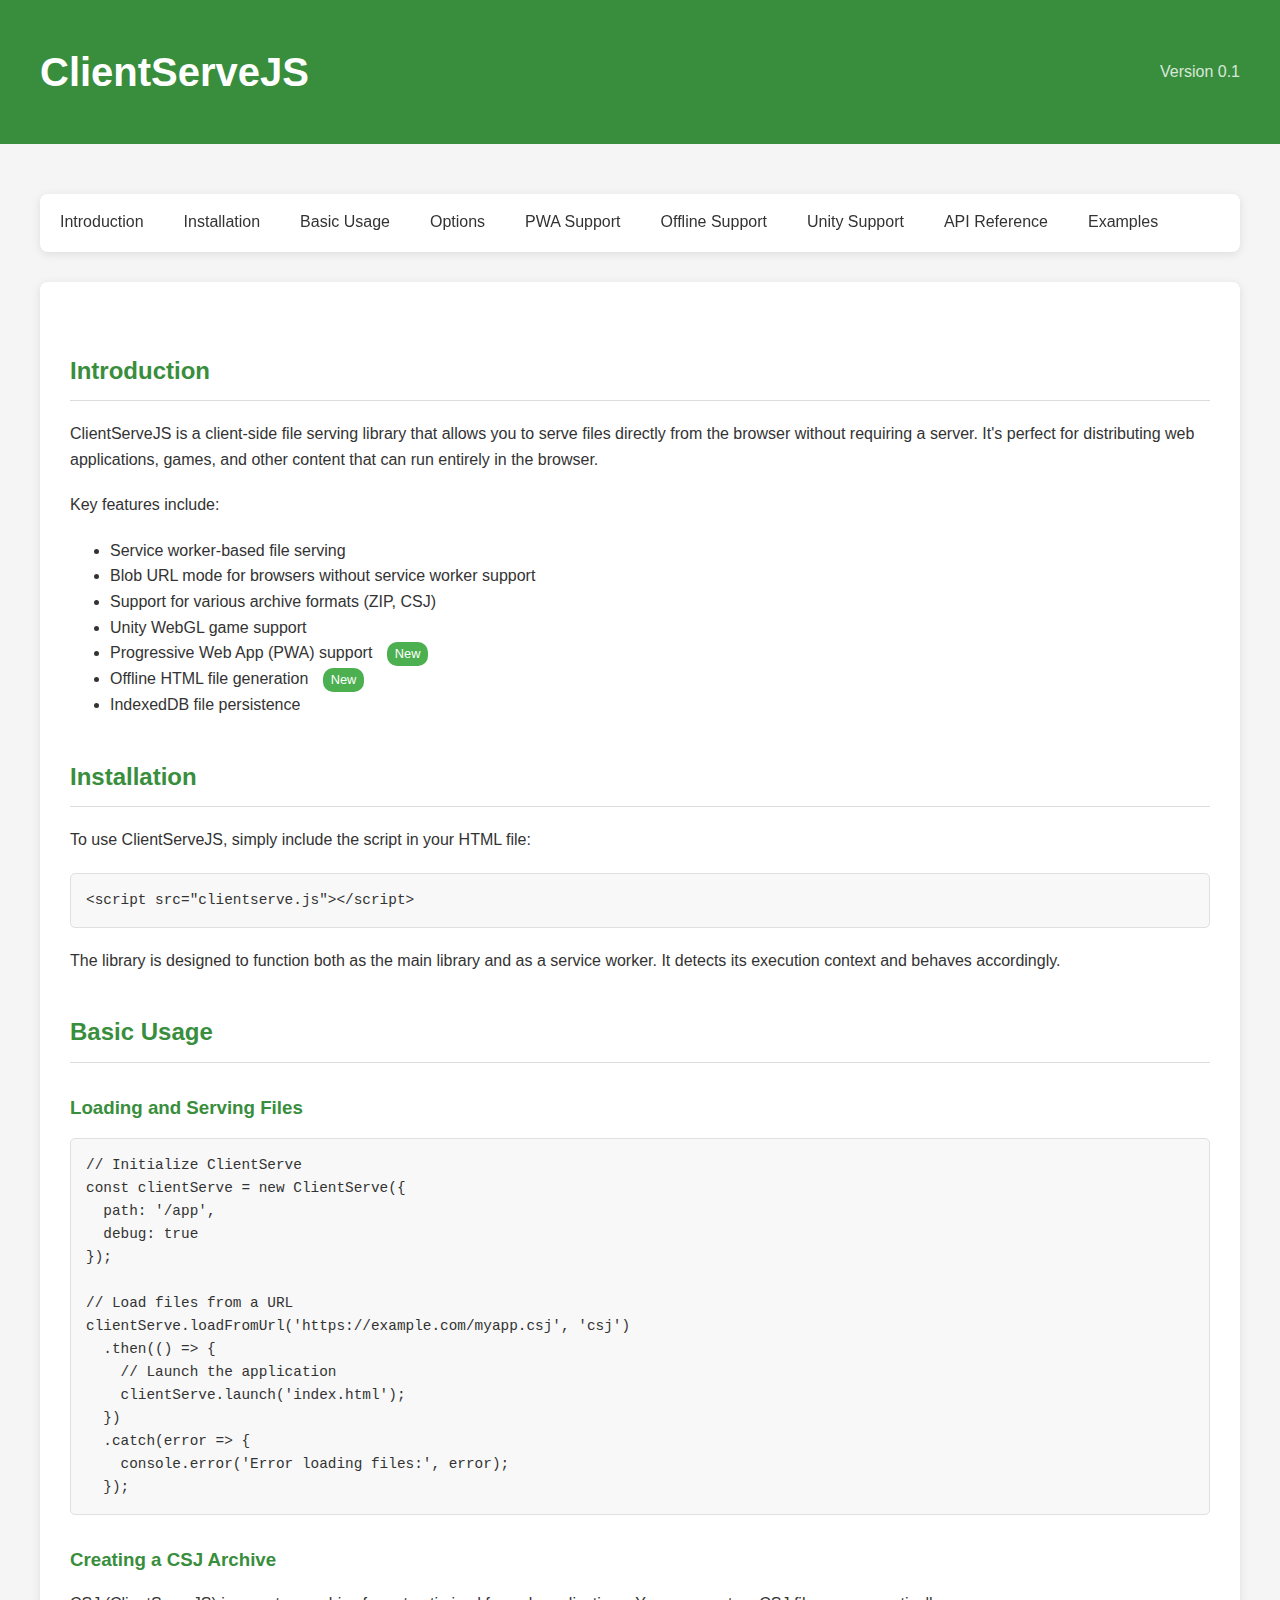
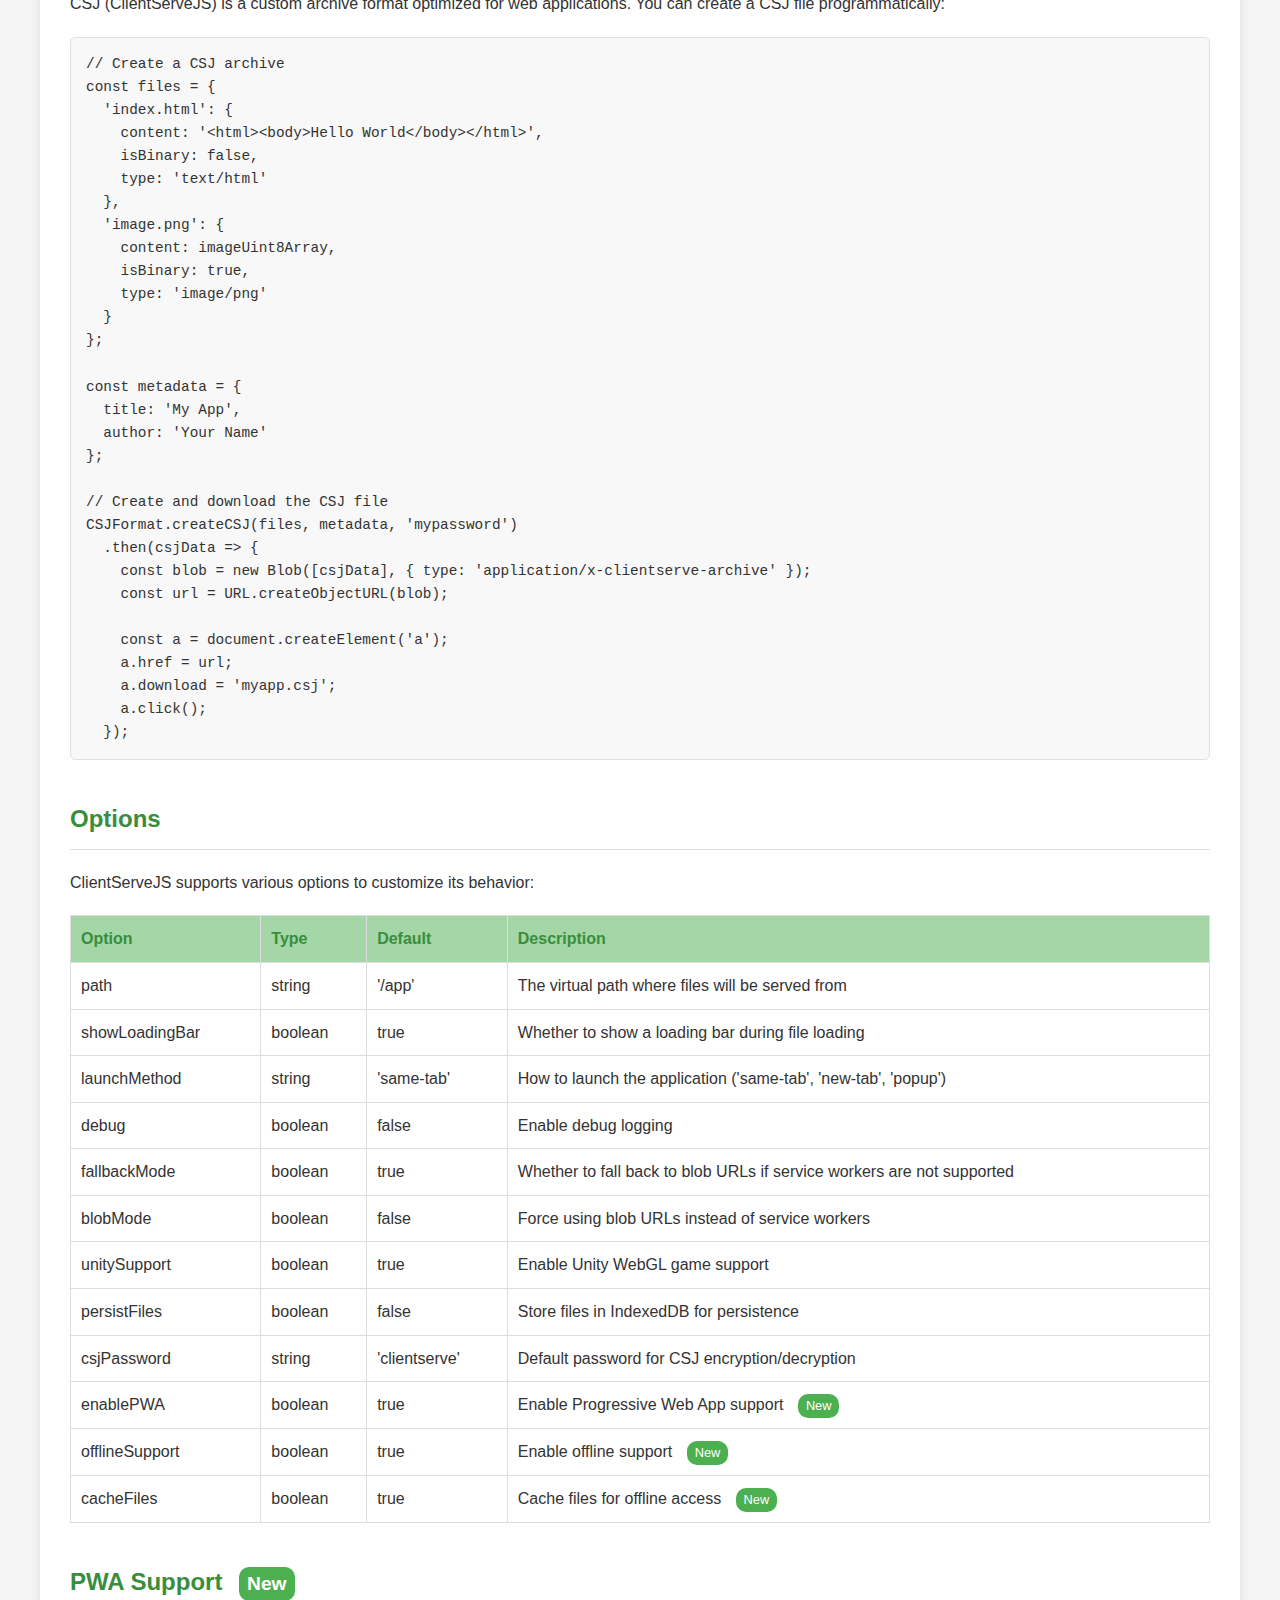
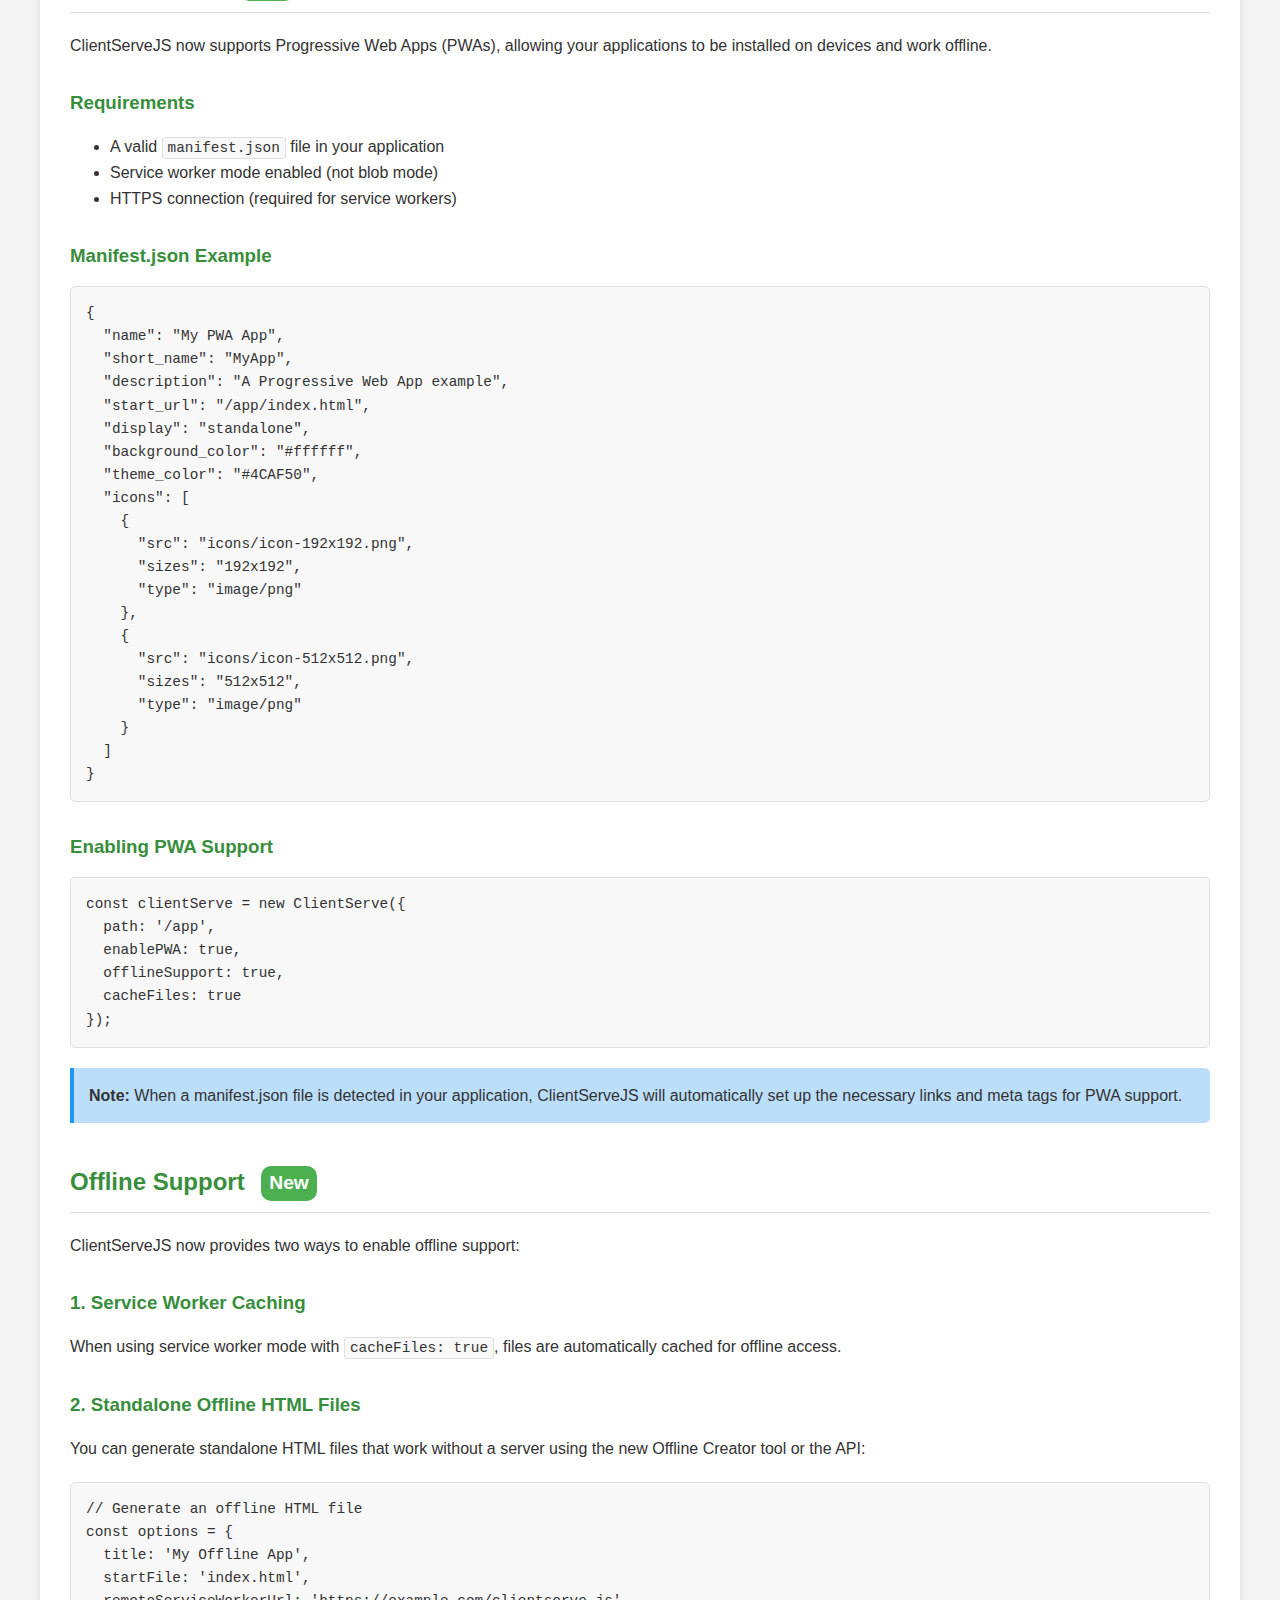
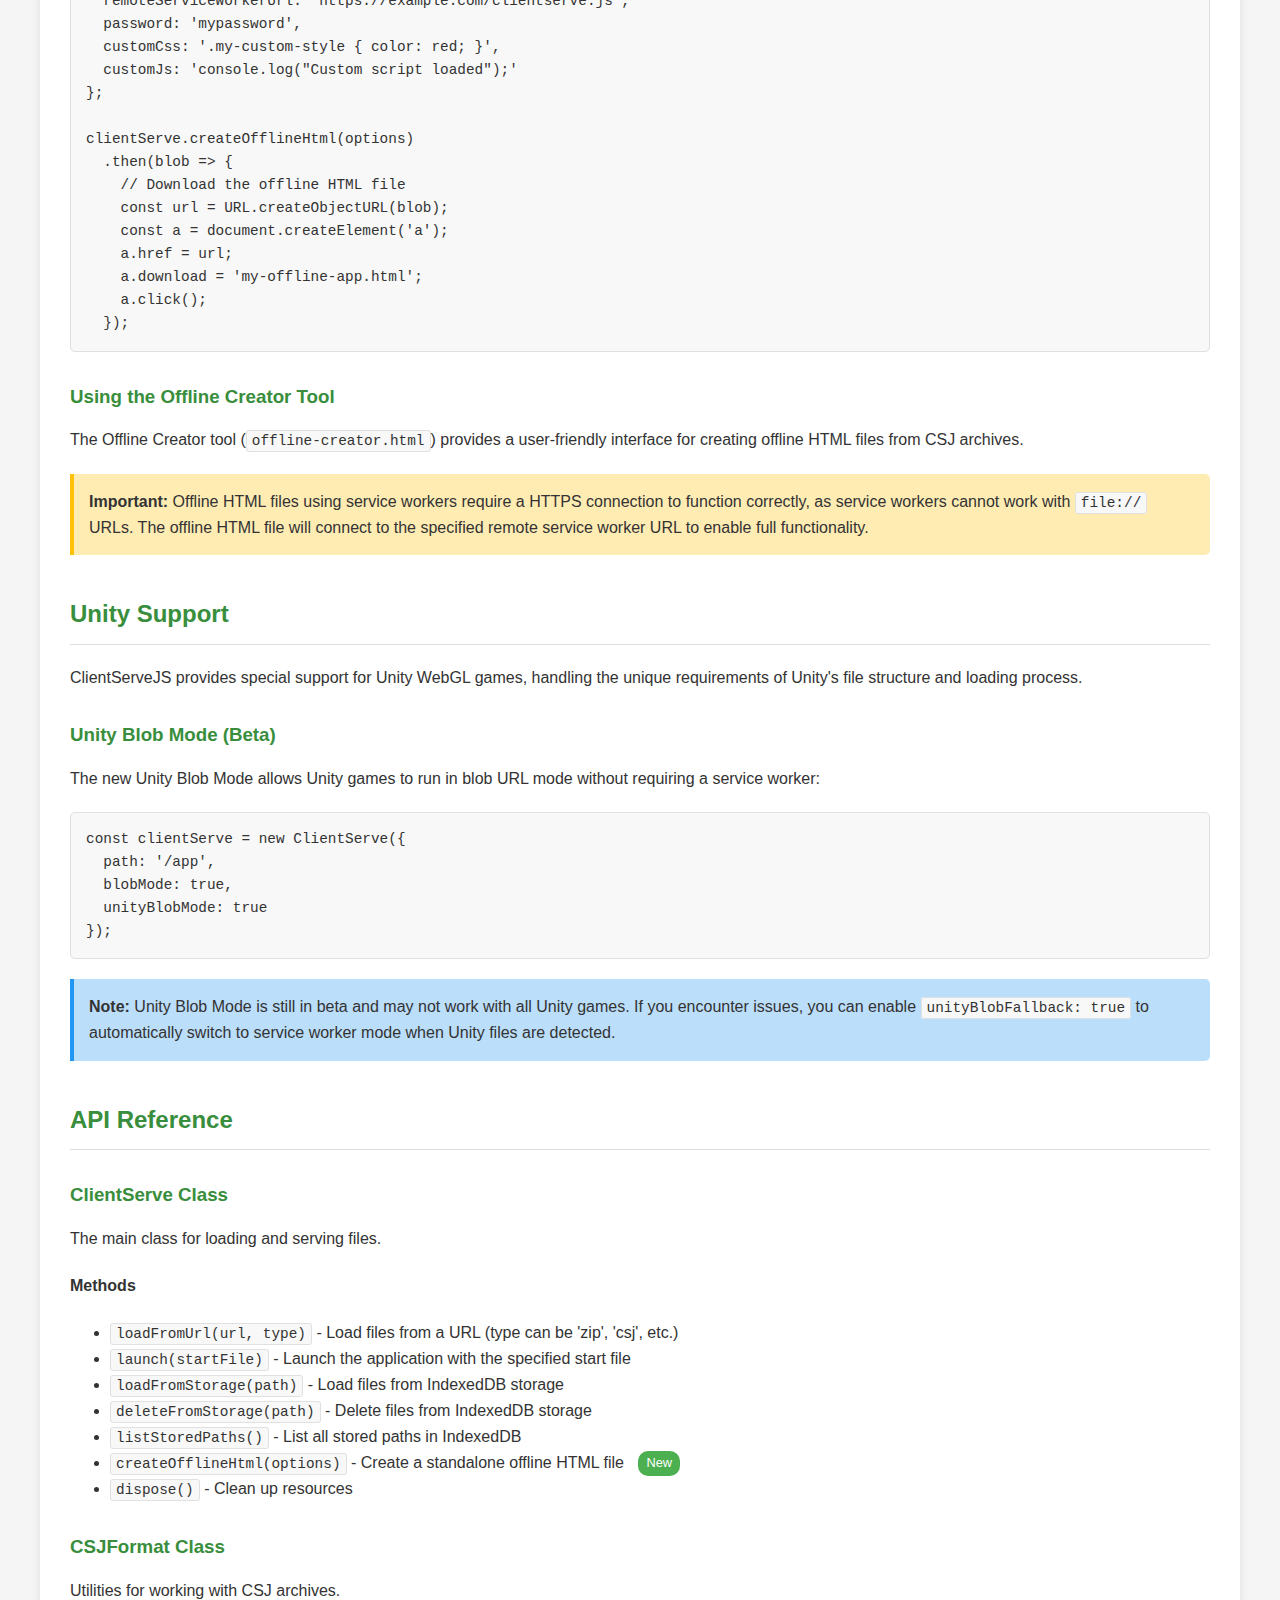
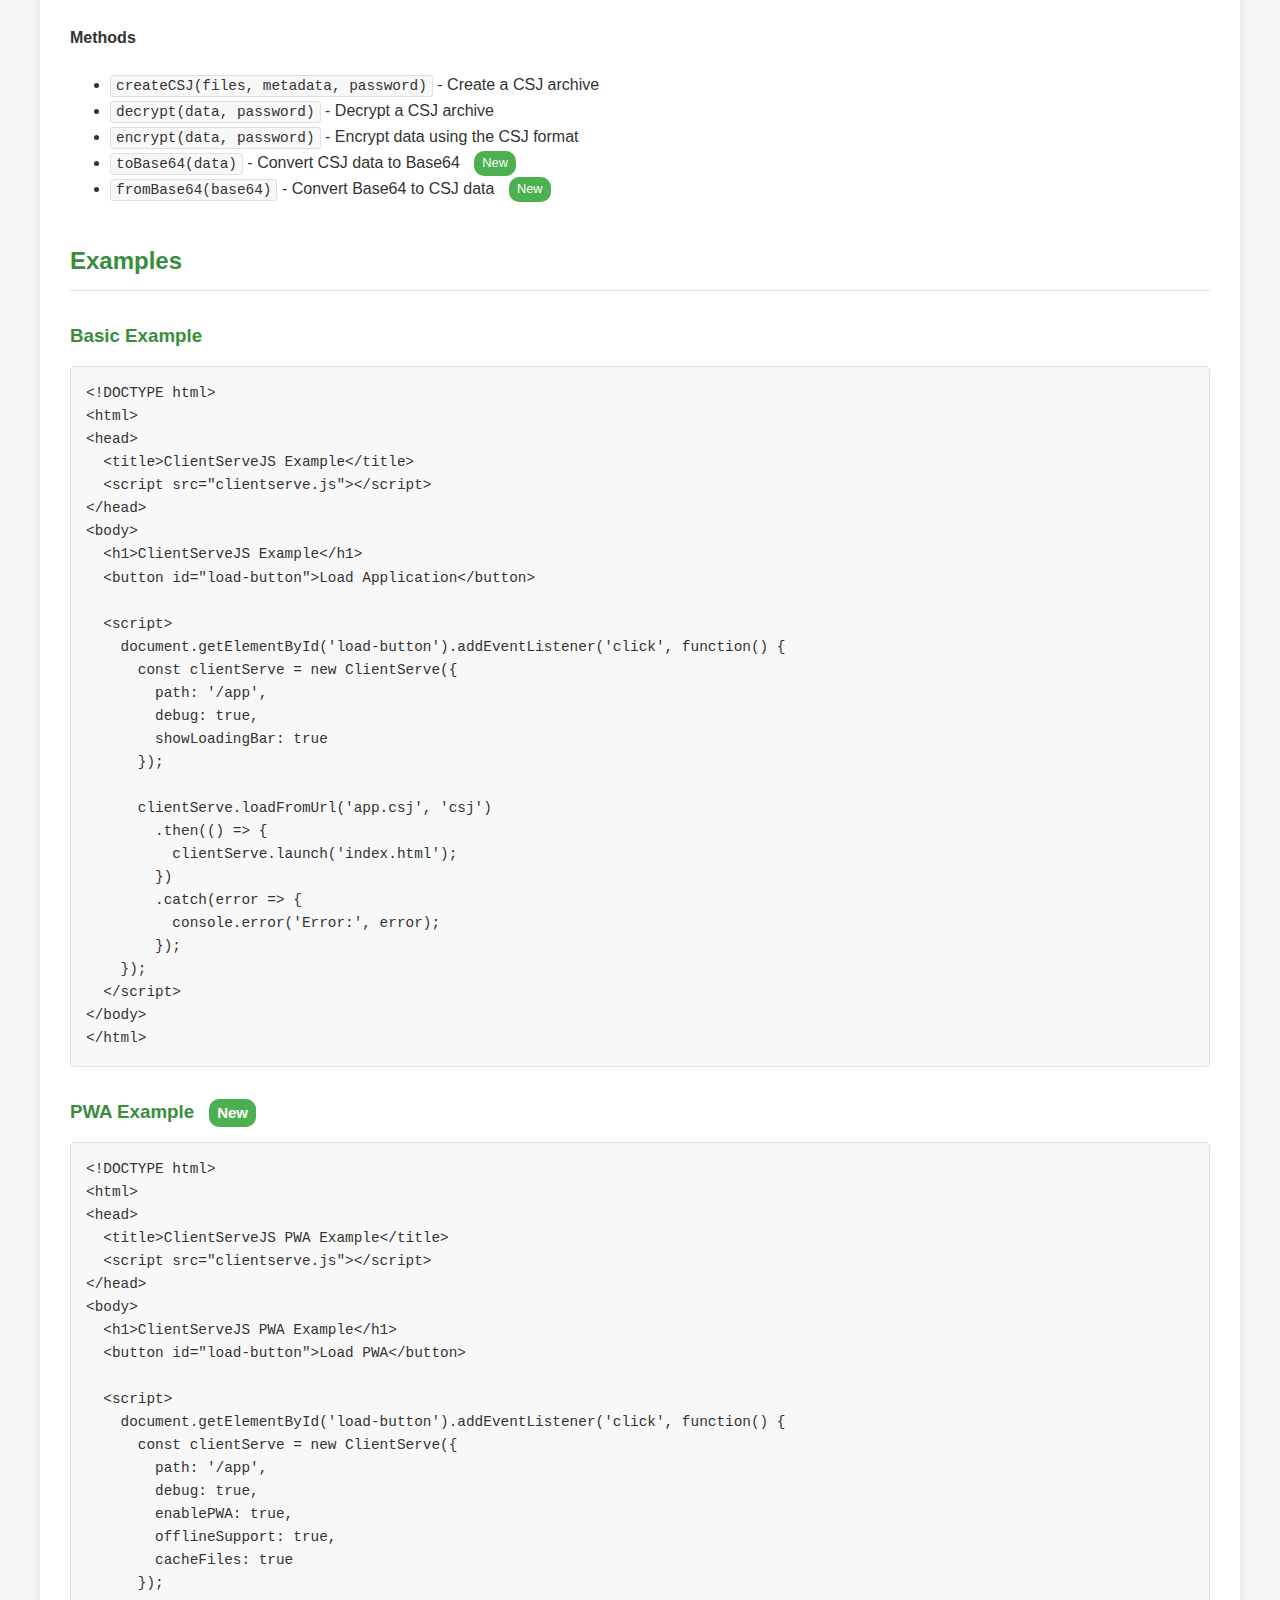
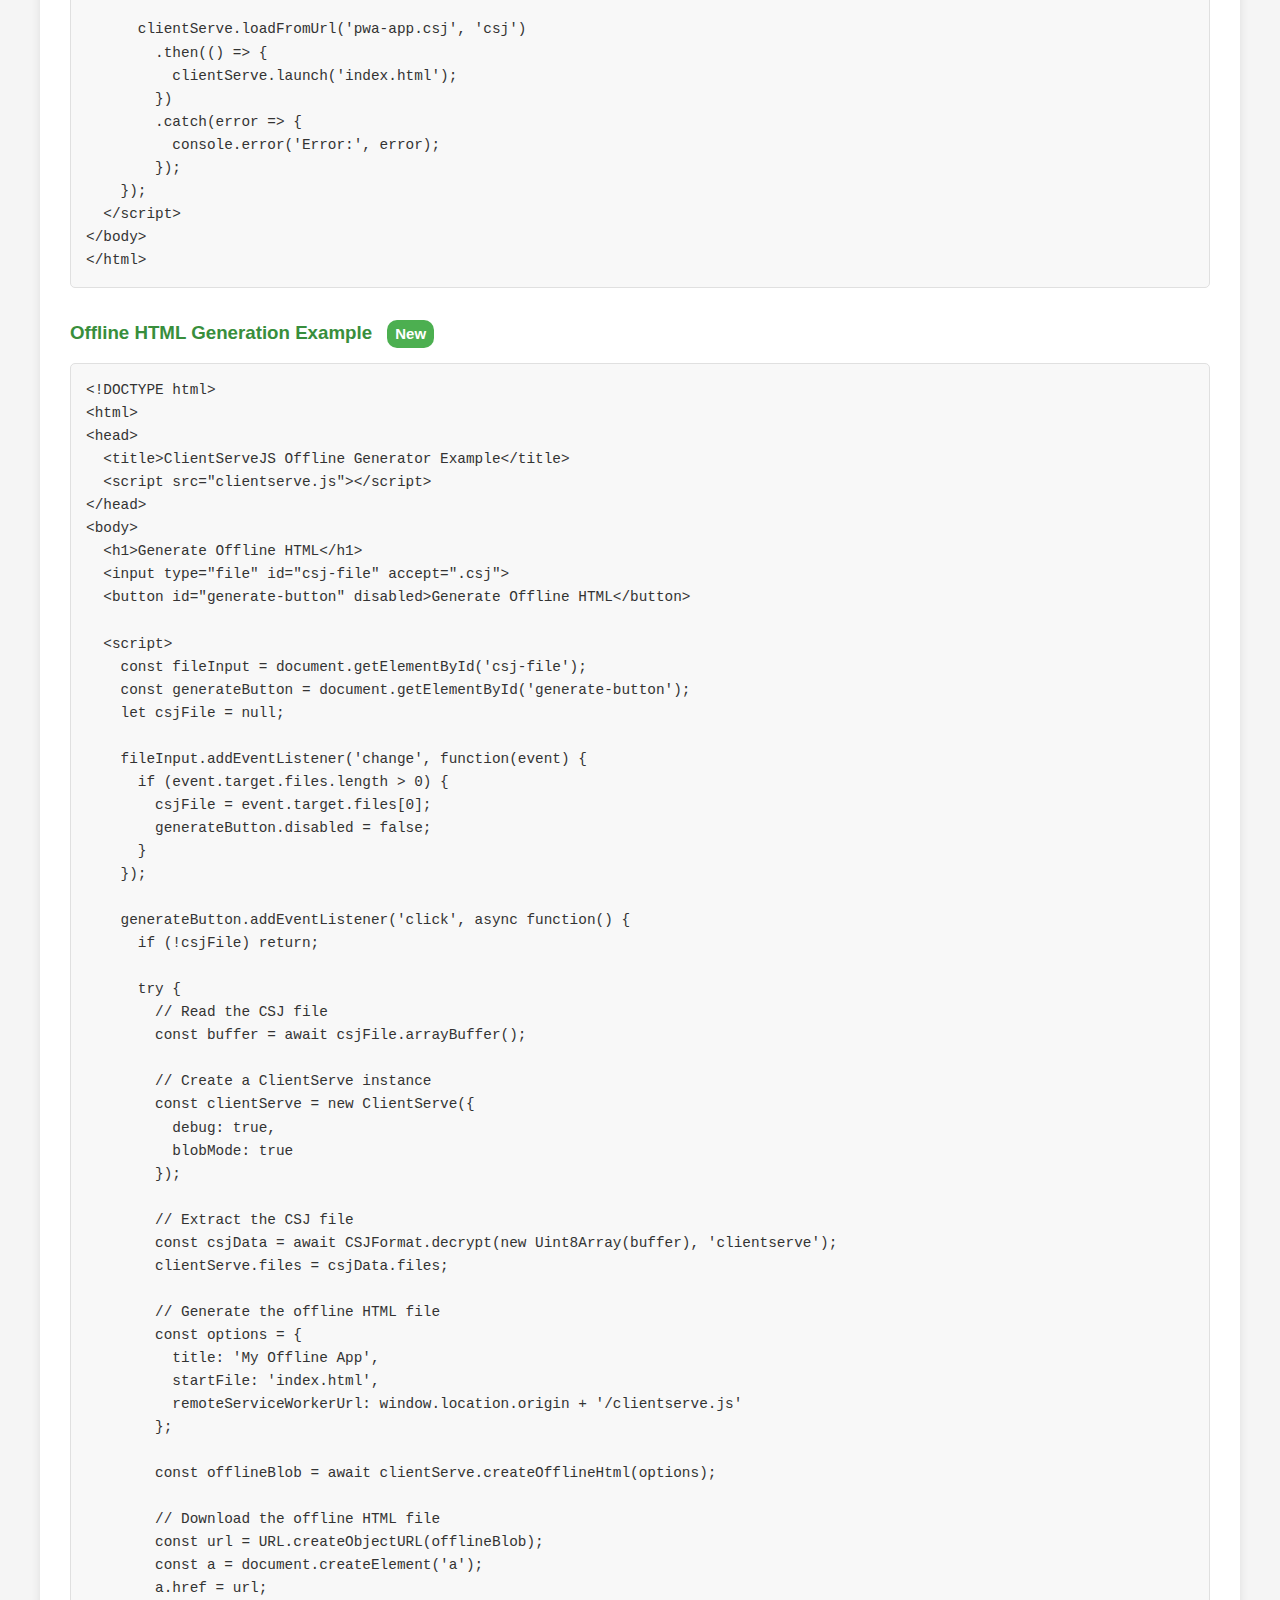
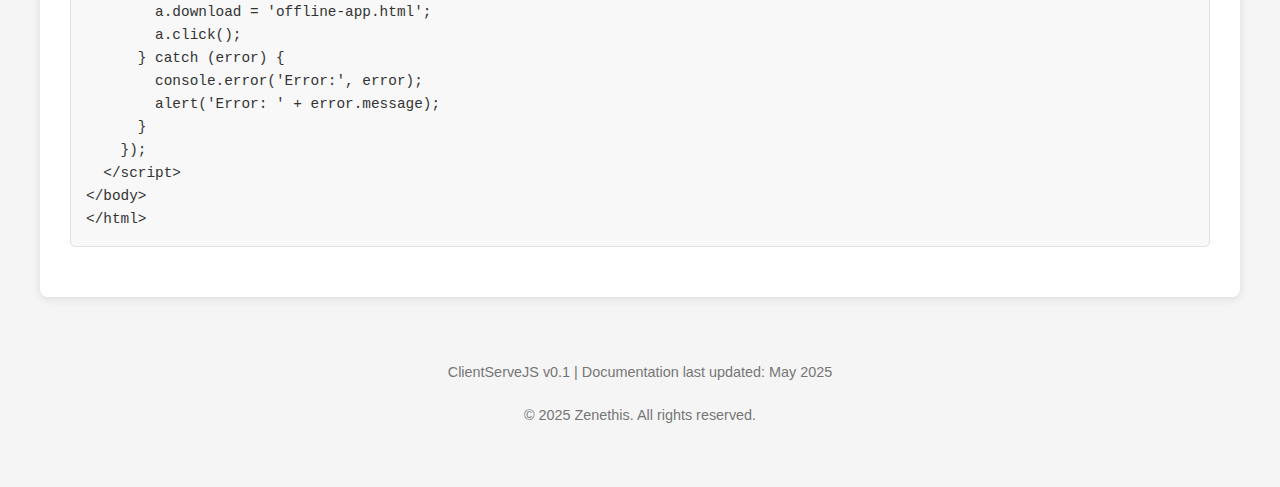
<file: documentation.html>
<!DOCTYPE html>
<html lang="en">
<head>
  <meta charset="UTF-8">
  <meta name="viewport" content="width=device-width, initial-scale=1.0">
  <title>ClientServeJS Documentation</title>
  <link rel="stylesheet" href="assets/styles/documentation.css">
</head>
<body>
  <header>
    <div class="container">
      <h1>ClientServeJS</h1>
      <div class="version">Version 0.1</div>
    </div>
  </header>

  <div class="container">
    <nav>
      <ul>
        <li><a href="#introduction">Introduction</a></li>
        <li><a href="#installation">Installation</a></li>
        <li><a href="#basic-usage">Basic Usage</a></li>
        <li><a href="#options">Options</a></li>
        <li><a href="#pwa-support">PWA Support</a></li>
        <li><a href="#offline-support">Offline Support</a></li>
        <li><a href="#unity-support">Unity Support</a></li>
        <li><a href="#api-reference">API Reference</a></li>
        <li><a href="#examples">Examples</a></li>
      </ul>
    </nav>

    <main>
      <section id="introduction">
        <h2>Introduction</h2>
        <p>ClientServeJS is a client-side file serving library that allows you to serve files directly from the browser without requiring a server. It's perfect for distributing web applications, games, and other content that can run entirely in the browser.</p>
        
        <p>Key features include:</p>
        <ul>
          <li>Service worker-based file serving</li>
          <li>Blob URL mode for browsers without service worker support</li>
          <li>Support for various archive formats (ZIP, CSJ)</li>
          <li>Unity WebGL game support</li>
          <li>Progressive Web App (PWA) support <span class="new-feature">New</span></li>
          <li>Offline HTML file generation <span class="new-feature">New</span></li>
          <li>IndexedDB file persistence</li>
        </ul>
      </section>

      <section id="installation">
        <h2>Installation</h2>
        <p>To use ClientServeJS, simply include the script in your HTML file:</p>
        
        <pre><code>&lt;script src="clientserve.js"&gt;&lt;/script&gt;</code></pre>
        
        <p>The library is designed to function both as the main library and as a service worker. It detects its execution context and behaves accordingly.</p>
      </section>

      <section id="basic-usage">
        <h2>Basic Usage</h2>
        
        <h3>Loading and Serving Files</h3>
        <pre><code>// Initialize ClientServe
const clientServe = new ClientServe({
  path: '/app',
  debug: true
});

// Load files from a URL
clientServe.loadFromUrl('https://example.com/myapp.csj', 'csj')
  .then(() => {
    // Launch the application
    clientServe.launch('index.html');
  })
  .catch(error => {
    console.error('Error loading files:', error);
  });</code></pre>
        
        <h3>Creating a CSJ Archive</h3>
        <p>CSJ (ClientServeJS) is a custom archive format optimized for web applications. You can create a CSJ file programmatically:</p>
        
        <pre><code>// Create a CSJ archive
const files = {
  'index.html': {
    content: '&lt;html&gt;&lt;body&gt;Hello World&lt;/body&gt;&lt;/html&gt;',
    isBinary: false,
    type: 'text/html'
  },
  'image.png': {
    content: imageUint8Array,
    isBinary: true,
    type: 'image/png'
  }
};

const metadata = {
  title: 'My App',
  author: 'Your Name'
};

// Create and download the CSJ file
CSJFormat.createCSJ(files, metadata, 'mypassword')
  .then(csjData => {
    const blob = new Blob([csjData], { type: 'application/x-clientserve-archive' });
    const url = URL.createObjectURL(blob);
    
    const a = document.createElement('a');
    a.href = url;
    a.download = 'myapp.csj';
    a.click();
  });</code></pre>
      </section>

      <section id="options">
        <h2>Options</h2>
        <p>ClientServeJS supports various options to customize its behavior:</p>
        
        <table>
          <thead>
            <tr>
              <th>Option</th>
              <th>Type</th>
              <th>Default</th>
              <th>Description</th>
            </tr>
          </thead>
          <tbody>
            <tr>
              <td>path</td>
              <td>string</td>
              <td>'/app'</td>
              <td>The virtual path where files will be served from</td>
            </tr>
            <tr>
              <td>showLoadingBar</td>
              <td>boolean</td>
              <td>true</td>
              <td>Whether to show a loading bar during file loading</td>
            </tr>
            <tr>
              <td>launchMethod</td>
              <td>string</td>
              <td>'same-tab'</td>
              <td>How to launch the application ('same-tab', 'new-tab', 'popup')</td>
            </tr>
            <tr>
              <td>debug</td>
              <td>boolean</td>
              <td>false</td>
              <td>Enable debug logging</td>
            </tr>
            <tr>
              <td>fallbackMode</td>
              <td>boolean</td>
              <td>true</td>
              <td>Whether to fall back to blob URLs if service workers are not supported</td>
            </tr>
            <tr>
              <td>blobMode</td>
              <td>boolean</td>
              <td>false</td>
              <td>Force using blob URLs instead of service workers</td>
            </tr>
            <tr>
              <td>unitySupport</td>
              <td>boolean</td>
              <td>true</td>
              <td>Enable Unity WebGL game support</td>
            </tr>
            <tr>
              <td>persistFiles</td>
              <td>boolean</td>
              <td>false</td>
              <td>Store files in IndexedDB for persistence</td>
            </tr>
            <tr>
              <td>csjPassword</td>
              <td>string</td>
              <td>'clientserve'</td>
              <td>Default password for CSJ encryption/decryption</td>
            </tr>
            <tr>
              <td>enablePWA</td>
              <td>boolean</td>
              <td>true</td>
              <td>Enable Progressive Web App support <span class="new-feature">New</span></td>
            </tr>
            <tr>
              <td>offlineSupport</td>
              <td>boolean</td>
              <td>true</td>
              <td>Enable offline support <span class="new-feature">New</span></td>
            </tr>
            <tr>
              <td>cacheFiles</td>
              <td>boolean</td>
              <td>true</td>
              <td>Cache files for offline access <span class="new-feature">New</span></td>
            </tr>
          </tbody>
        </table>
      </section>

      <section id="pwa-support">
        <h2>PWA Support <span class="new-feature">New</span></h2>
        <p>ClientServeJS now supports Progressive Web Apps (PWAs), allowing your applications to be installed on devices and work offline.</p>
        
        <h3>Requirements</h3>
        <ul>
          <li>A valid <code>manifest.json</code> file in your application</li>
          <li>Service worker mode enabled (not blob mode)</li>
          <li>HTTPS connection (required for service workers)</li>
        </ul>
        
        <h3>Manifest.json Example</h3>
        <pre><code>{
  "name": "My PWA App",
  "short_name": "MyApp",
  "description": "A Progressive Web App example",
  "start_url": "/app/index.html",
  "display": "standalone",
  "background_color": "#ffffff",
  "theme_color": "#4CAF50",
  "icons": [
    {
      "src": "icons/icon-192x192.png",
      "sizes": "192x192",
      "type": "image/png"
    },
    {
      "src": "icons/icon-512x512.png",
      "sizes": "512x512",
      "type": "image/png"
    }
  ]
}</code></pre>
        
        <h3>Enabling PWA Support</h3>
        <pre><code>const clientServe = new ClientServe({
  path: '/app',
  enablePWA: true,
  offlineSupport: true,
  cacheFiles: true
});</code></pre>
        
        <div class="note">
          <strong>Note:</strong> When a manifest.json file is detected in your application, ClientServeJS will automatically set up the necessary links and meta tags for PWA support.
        </div>
      </section>

      <section id="offline-support">
        <h2>Offline Support <span class="new-feature">New</span></h2>
        <p>ClientServeJS now provides two ways to enable offline support:</p>
        
        <h3>1. Service Worker Caching</h3>
        <p>When using service worker mode with <code>cacheFiles: true</code>, files are automatically cached for offline access.</p>
        
        <h3>2. Standalone Offline HTML Files</h3>
        <p>You can generate standalone HTML files that work without a server using the new Offline Creator tool or the API:</p>
        
        <pre><code>// Generate an offline HTML file
const options = {
  title: 'My Offline App',
  startFile: 'index.html',
  remoteServiceWorkerUrl: 'https://example.com/clientserve.js',
  password: 'mypassword',
  customCss: '.my-custom-style { color: red; }',
  customJs: 'console.log("Custom script loaded");'
};

clientServe.createOfflineHtml(options)
  .then(blob => {
    // Download the offline HTML file
    const url = URL.createObjectURL(blob);
    const a = document.createElement('a');
    a.href = url;
    a.download = 'my-offline-app.html';
    a.click();
  });</code></pre>
        
        <h3>Using the Offline Creator Tool</h3>
        <p>The Offline Creator tool (<code>offline-creator.html</code>) provides a user-friendly interface for creating offline HTML files from CSJ archives.</p>
        
        <div class="warning">
          <strong>Important:</strong> Offline HTML files using service workers require a HTTPS connection to function correctly, as service workers cannot work with <code>file://</code> URLs. The offline HTML file will connect to the specified remote service worker URL to enable full functionality.
        </div>
      </section>

      <section id="unity-support">
        <h2>Unity Support</h2>
        <p>ClientServeJS provides special support for Unity WebGL games, handling the unique requirements of Unity's file structure and loading process.</p>
        
        <h3>Unity Blob Mode (Beta)</h3>
        <p>The new Unity Blob Mode allows Unity games to run in blob URL mode without requiring a service worker:</p>
        
        <pre><code>const clientServe = new ClientServe({
  path: '/app',
  blobMode: true,
  unityBlobMode: true
});</code></pre>
        
        <div class="note">
          <strong>Note:</strong> Unity Blob Mode is still in beta and may not work with all Unity games. If you encounter issues, you can enable <code>unityBlobFallback: true</code> to automatically switch to service worker mode when Unity files are detected.
        </div>
      </section>

      <section id="api-reference">
        <h2>API Reference</h2>
        
        <h3>ClientServe Class</h3>
        <p>The main class for loading and serving files.</p>
        
        <h4>Methods</h4>
        <ul>
          <li><code>loadFromUrl(url, type)</code> - Load files from a URL (type can be 'zip', 'csj', etc.)</li>
          <li><code>launch(startFile)</code> - Launch the application with the specified start file</li>
          <li><code>loadFromStorage(path)</code> - Load files from IndexedDB storage</li>
          <li><code>deleteFromStorage(path)</code> - Delete files from IndexedDB storage</li>
          <li><code>listStoredPaths()</code> - List all stored paths in IndexedDB</li>
          <li><code>createOfflineHtml(options)</code> - Create a standalone offline HTML file <span class="new-feature">New</span></li>
          <li><code>dispose()</code> - Clean up resources</li>
        </ul>
        
        <h3>CSJFormat Class</h3>
        <p>Utilities for working with CSJ archives.</p>
        
        <h4>Methods</h4>
        <ul>
          <li><code>createCSJ(files, metadata, password)</code> - Create a CSJ archive</li>
          <li><code>decrypt(data, password)</code> - Decrypt a CSJ archive</li>
          <li><code>encrypt(data, password)</code> - Encrypt data using the CSJ format</li>
          <li><code>toBase64(data)</code> - Convert CSJ data to Base64 <span class="new-feature">New</span></li>
          <li><code>fromBase64(base64)</code> - Convert Base64 to CSJ data <span class="new-feature">New</span></li>
        </ul>
      </section>

      <section id="examples">
        <h2>Examples</h2>
        
        <h3>Basic Example</h3>
        <pre><code>&lt;!DOCTYPE html&gt;
&lt;html&gt;
&lt;head&gt;
  &lt;title&gt;ClientServeJS Example&lt;/title&gt;
  &lt;script src="clientserve.js"&gt;&lt;/script&gt;
&lt;/head&gt;
&lt;body&gt;
  &lt;h1&gt;ClientServeJS Example&lt;/h1&gt;
  &lt;button id="load-button"&gt;Load Application&lt;/button&gt;

  &lt;script&gt;
    document.getElementById('load-button').addEventListener('click', function() {
      const clientServe = new ClientServe({
        path: '/app',
        debug: true,
        showLoadingBar: true
      });

      clientServe.loadFromUrl('app.csj', 'csj')
        .then(() => {
          clientServe.launch('index.html');
        })
        .catch(error => {
          console.error('Error:', error);
        });
    });
  &lt;/script&gt;
&lt;/body&gt;
&lt;/html&gt;</code></pre>
        
        <h3>PWA Example <span class="new-feature">New</span></h3>
        <pre><code>&lt;!DOCTYPE html&gt;
&lt;html&gt;
&lt;head&gt;
  &lt;title&gt;ClientServeJS PWA Example&lt;/title&gt;
  &lt;script src="clientserve.js"&gt;&lt;/script&gt;
&lt;/head&gt;
&lt;body&gt;
  &lt;h1&gt;ClientServeJS PWA Example&lt;/h1&gt;
  &lt;button id="load-button"&gt;Load PWA&lt;/button&gt;

  &lt;script&gt;
    document.getElementById('load-button').addEventListener('click', function() {
      const clientServe = new ClientServe({
        path: '/app',
        debug: true,
        enablePWA: true,
        offlineSupport: true,
        cacheFiles: true
      });

      clientServe.loadFromUrl('pwa-app.csj', 'csj')
        .then(() => {
          clientServe.launch('index.html');
        })
        .catch(error => {
          console.error('Error:', error);
        });
    });
  &lt;/script&gt;
&lt;/body&gt;
&lt;/html&gt;</code></pre>
        
        <h3>Offline HTML Generation Example <span class="new-feature">New</span></h3>
        <pre><code>&lt;!DOCTYPE html&gt;
&lt;html&gt;
&lt;head&gt;
  &lt;title&gt;ClientServeJS Offline Generator Example&lt;/title&gt;
  &lt;script src="clientserve.js"&gt;&lt;/script&gt;
&lt;/head&gt;
&lt;body&gt;
  &lt;h1&gt;Generate Offline HTML&lt;/h1&gt;
  &lt;input type="file" id="csj-file" accept=".csj"&gt;
  &lt;button id="generate-button" disabled&gt;Generate Offline HTML&lt;/button&gt;

  &lt;script&gt;
    const fileInput = document.getElementById('csj-file');
    const generateButton = document.getElementById('generate-button');
    let csjFile = null;

    fileInput.addEventListener('change', function(event) {
      if (event.target.files.length > 0) {
        csjFile = event.target.files[0];
        generateButton.disabled = false;
      }
    });

    generateButton.addEventListener('click', async function() {
      if (!csjFile) return;

      try {
        // Read the CSJ file
        const buffer = await csjFile.arrayBuffer();
        
        // Create a ClientServe instance
        const clientServe = new ClientServe({
          debug: true,
          blobMode: true
        });
        
        // Extract the CSJ file
        const csjData = await CSJFormat.decrypt(new Uint8Array(buffer), 'clientserve');
        clientServe.files = csjData.files;
        
        // Generate the offline HTML file
        const options = {
          title: 'My Offline App',
          startFile: 'index.html',
          remoteServiceWorkerUrl: window.location.origin + '/clientserve.js'
        };
        
        const offlineBlob = await clientServe.createOfflineHtml(options);
        
        // Download the offline HTML file
        const url = URL.createObjectURL(offlineBlob);
        const a = document.createElement('a');
        a.href = url;
        a.download = 'offline-app.html';
        a.click();
      } catch (error) {
        console.error('Error:', error);
        alert('Error: ' + error.message);
      }
    });
  &lt;/script&gt;
&lt;/body&gt;
&lt;/html&gt;</code></pre>
      </section>
    </main>

    <footer>
      <p>ClientServeJS v0.1 | Documentation last updated: May 2025</p>
      <p>&copy; 2025 Zenethis. All rights reserved.</p>
    </footer>
  </div>
</body>
</html>
</file>
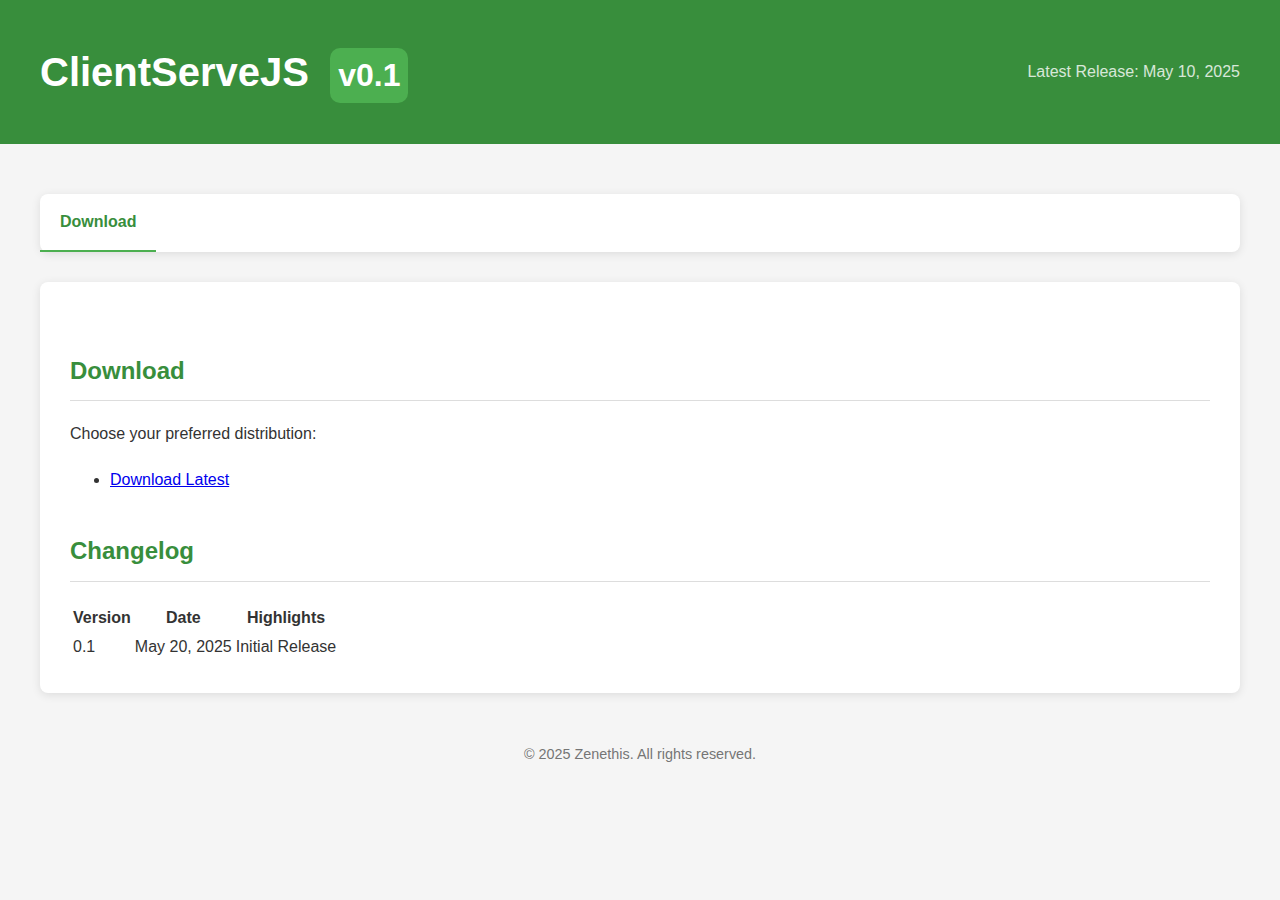
<file: download.html>
<!DOCTYPE html>
<html lang="en">
<head>
  <meta charset="UTF-8">
  <meta name="viewport" content="width=device-width, initial-scale=1.0">
  <title>ClientServeJS Download</title>
  <style>
    :root {
      --primary-color: #4CAF50;
      --primary-dark: #388E3C;
      --primary-light: #A5D6A7;
      --secondary-color: #2196F3;
      --secondary-dark: #1976D2;
      --secondary-light: #BBDEFB;
      --text-color: #333;
      --text-light: #757575;
      --background-color: #f5f5f5;
      --card-color: #fff;
      --border-color: #ddd;
      --code-background: #f8f8f8;
      --code-border: #e0e0e0;
    }

    body {
      font-family: -apple-system, BlinkMacSystemFont, "Segoe UI", Roboto, Helvetica, Arial, sans-serif;
      line-height: 1.6;
      color: var(--text-color);
      background-color: var(--background-color);
      margin: 0;
      padding: 0;
    }

    .container {
      max-width: 1200px;
      margin: 0 auto;
      padding: 20px;
    }

    header {
      background-color: var(--primary-dark);
      color: white;
      padding: 20px 0;
      margin-bottom: 30px;
    }

    header .container {
      display: flex;
      justify-content: space-between;
      align-items: center;
    }

    header h1 {
      margin: 0;
      font-size: 2.5rem;
    }

    header .version {
      font-size: 1rem;
      opacity: 0.8;
    }

    nav {
      background-color: var(--card-color);
      border-radius: 8px;
      box-shadow: 0 2px 10px rgba(0, 0, 0, 0.1);
      margin-bottom: 30px;
      position: sticky;
      top: 20px;
    }

    nav ul {
      list-style: none;
      padding: 0;
      margin: 0;
      display: flex;
      flex-wrap: wrap;
    }

    nav li {
      margin: 0;
    }

    nav a {
      display: block;
      padding: 15px 20px;
      color: var(--text-color);
      text-decoration: none;
      border-bottom: 2px solid transparent;
      transition: all 0.3s;
    }

    nav a:hover {
      background-color: var(--primary-light);
      color: var(--primary-dark);
    }

    nav a.active {
      border-bottom-color: var(--primary-color);
      color: var(--primary-dark);
      font-weight: bold;
    }

    main {
      background-color: var(--card-color);
      border-radius: 8px;
      box-shadow: 0 2px 10px rgba(0, 0, 0, 0.1);
      padding: 30px;
    }

    h2 {
      color: var(--primary-dark);
      border-bottom: 1px solid var(--border-color);
      padding-bottom: 10px;
      margin-top: 40px;
      margin-bottom: 20px;
    }

    h3 {
      color: var(--primary-dark);
      margin-top: 30px;
      margin-bottom: 15px;
    }

    p {
      margin-bottom: 20px;
    }

    code {
      font-family: 'Courier New', Courier, monospace;
      background-color: var(--code-background);
      padding: 2px 5px;
      border-radius: 3px;
      border: 1px solid var(--code-border);
      font-size: 0.9em;
    }

    pre {
      background-color: var(--code-background);
      padding: 15px;
      border-radius: 5px;
      border: 1px solid var(--code-border);
      overflow-x: auto;
      margin-bottom: 20px;
    }

    pre code {
      border: none;
      padding: 0;
      background-color: transparent;
    }

    .note {
      background-color: var(--secondary-light);
      border-left: 4px solid var(--secondary-color);
      padding: 15px;
      margin-bottom: 20px;
      border-radius: 0 5px 5px 0;
    }

    .new-feature {
      display: inline-block;
      background-color: var(--primary-color);
      color: white;
      font-size: 0.8em;
      padding: 2px 8px;
      border-radius: 10px;
      margin-left: 10px;
      vertical-align: middle;
    }

    footer {
      text-align: center;
      padding: 20px;
      margin-top: 30px;
      color: var(--text-light);
      font-size: 0.9em;
    }

    @media (max-width: 768px) {
      header .container {
        flex-direction: column;
        text-align: center;
      }
      
      header .version {
        margin-top: 10px;
      }
      
      nav ul {
        flex-direction: column;
      }
      
      nav a {
        border-bottom: 1px solid var(--border-color);
      }
    }
  </style>
</head>
<body>
  <header>
    <div class="container">
      <h1>ClientServeJS <span class="new-feature">v0.1</span></h1>
      <span class="version">Latest Release: May 10, 2025</span>
    </div>
  </header>

  <div class="container">
    <nav>
      <ul>
        <li><a href="#download" class="active">Download</a></li>
      </ul>
    </nav>

    <main>
      <section id="download">
        <h2>Download</h2>
        <p>Choose your preferred distribution:</p>
        <ul>
          <li><a href="/releases/ClientServeJS-v0.1.zip" download>Download Latest</a></li>
        </ul>
    </section>

      <section id="changelog">
        <h2>Changelog</h2>
        <table>
          <thead>
            <tr><th>Version</th><th>Date</th><th>Highlights</th></tr>
          </thead>
          <tbody>
            <tr><td>0.1</td><td>May 20, 2025</td><td>Initial Release</td></tr>
          </tbody>
        </table>
      </section>
    </main>

    <footer>
      &copy; 2025 Zenethis. All rights reserved.
    </footer>
  </div>
</body>
</html>
</file>
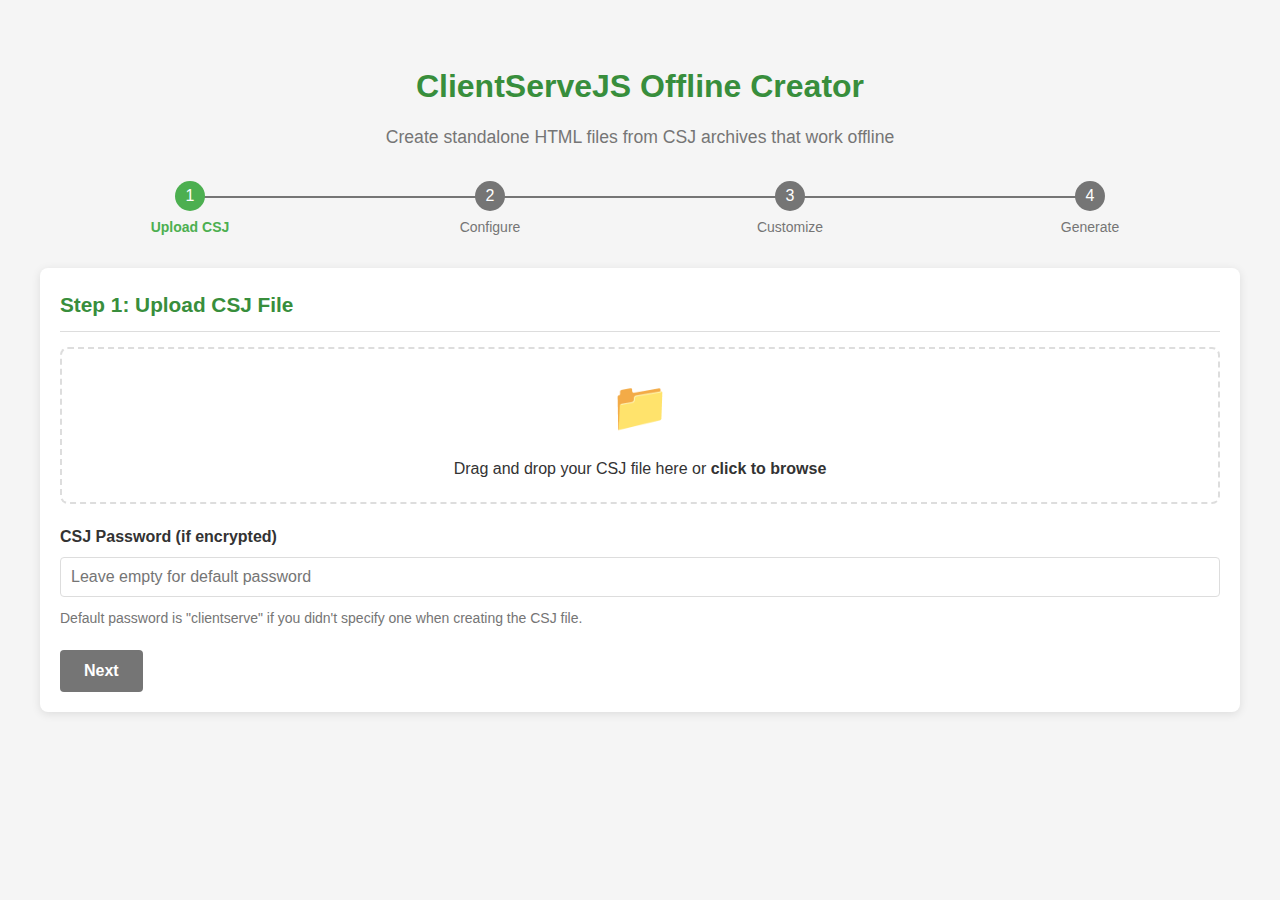
<file: offline-creator.html>
<!--
This is a work in progress. The offline creator is not yet fully functional.
  -->
<!DOCTYPE html>
<html lang="en">
<head>
  <meta charset="UTF-8">
  <meta name="viewport" content="width=device-width, initial-scale=1.0">
  <title>ClientServeJS Offline Creator</title>
  <link rel="stylesheet" href="assets/styles/offline-creator.css">
</head>
<body>
  <div class="container">
    <header>
      <h1>ClientServeJS Offline Creator</h1>
      <div class="subtitle">Create standalone HTML files from CSJ archives that work offline</div>
    </header>

    <div id="alert" class="alert hidden"></div>

    <div class="step-indicator">
      <div class="step active" data-step="1">
        <div class="step-number">1</div>
        <div class="step-title">Upload CSJ</div>
        <div class="step-line"></div>
      </div>
      <div class="step" data-step="2">
        <div class="step-number">2</div>
        <div class="step-title">Configure</div>
        <div class="step-line"></div>
      </div>
      <div class="step" data-step="3">
        <div class="step-number">3</div>
        <div class="step-title">Customize</div>
        <div class="step-line"></div>
      </div>
      <div class="step" data-step="4">
        <div class="step-number">4</div>
        <div class="step-title">Generate</div>
      </div>
    </div>

    <div class="card" id="step-1">
      <div class="card-title">Step 1: Upload CSJ File</div>
      
      <div class="file-upload" id="file-drop-area">
        <div class="file-upload-icon">📁</div>
        <div>Drag and drop your CSJ file here or <strong>click to browse</strong></div>
        <input type="file" id="csj-file" accept=".csj" style="display: none;">
      </div>
      
      <div class="file-info hidden" id="file-info">
        <strong>Selected file:</strong> <span id="file-name"></span>
        <div id="file-size"></div>
      </div>
      
      <div class="form-group">
        <label for="csj-password">CSJ Password (if encrypted)</label>
        <input type="password" id="csj-password" placeholder="Leave empty for default password">
        <div class="file-info">Default password is "clientserve" if you didn't specify one when creating the CSJ file.</div>
      </div>
      
      <div class="button-group">
        <button id="next-step-1" class="button" disabled>Next</button>
      </div>
    </div>

    <div class="card hidden" id="step-2">
      <div class="card-title">Step 2: Configure Offline Settings</div>
      
      <div class="form-group">
        <label for="app-title">Application Title</label>
        <input type="text" id="app-title" placeholder="My Offline App">
      </div>
      
      <div class="form-group">
        <label for="start-file">Start File</label>
        <input type="text" id="start-file" value="index.html" placeholder="index.html">
        <div class="file-info">The main HTML file that will be loaded when the offline app starts.</div>
      </div>
      
      <div class="form-group">
        <label>Content Serving Method</label>
        <div class="radio-group">
          <label class="radio-label">
            <input type="radio" name="serving-method" value="service-worker" checked>
            Service Worker (requires HTTPS or localhost)
          </label>
          <div class="file-info">Uses a service worker to serve files. Requires HTTPS or localhost connection.</div>
          
          <label class="radio-label">
            <input type="radio" name="serving-method" value="data-url">
            Data URLs (works on local files)
          </label>
          <div class="file-info">Uses data URLs to embed content directly. Works with local file:// URLs but may be slower for large files.</div>
        </div>
      </div>
      
      <div class="form-group" id="service-worker-url-container">
        <label for="service-worker-url">Remote Service Worker URL</label>
        <input type="url" id="service-worker-url" placeholder="https://example.com/clientserve.js">
        <div class="file-info">URL to the ClientServeJS library. This is required for service worker mode since service workers cannot work with file:// URLs.</div>
      </div>
      
      <div class="checkbox-group">
        <label class="checkbox-label">
          <input type="checkbox" id="encrypt-csj" checked>
          Encrypt CSJ data in the offline file
        </label>
        <div class="file-info">Recommended to protect your code and assets.</div>
      </div>
      
      <div class="form-group">
        <label for="encryption-password">Encryption Password</label>
        <input type="password" id="encryption-password" placeholder="Leave empty for default password">
        <div class="file-info">Password used to encrypt the CSJ data in the offline file.</div>
      </div>
      
      <div class="button-group">
        <button id="prev-step-2" class="button button-secondary">Previous</button>
        <button id="next-step-2" class="button">Next</button>
      </div>
    </div>

    <div class="card hidden" id="step-3">
      <div class="card-title">Step 3: Advanced Customization</div>
      
      <div class="tabs">
        <div class="tab active" data-tab="css">Custom CSS</div>
        <div class="tab" data-tab="js">Custom JavaScript</div>
      </div>
      
      <div class="tab-content active" id="tab-css">
        <div class="form-group">
          <label for="custom-css">Custom CSS</label>
          <textarea id="custom-css" placeholder="/* Add your custom CSS here */"></textarea>
          <div class="file-info">This CSS will be added to the offline HTML file.</div>
        </div>
      </div>
      
      <div class="tab-content" id="tab-js">
        <div class="form-group">
          <label for="custom-js">Custom JavaScript</label>
          <textarea id="custom-js" placeholder="// Add your custom JavaScript here"></textarea>
          <div class="file-info">This JavaScript will be executed in the offline HTML file.</div>
        </div>
      </div>
      
      <div class="button-group">
        <button id="prev-step-3" class="button button-secondary">Previous</button>
        <button id="next-step-3" class="button">Next</button>
      </div>
    </div>

    <div class="card hidden" id="step-4">
      <div class="card-title">Step 4: Generate Offline File</div>
      
      <div class="form-group">
        <p>Your offline HTML file is ready to be generated. Click the button below to create and download your standalone HTML file.</p>
        <p>This file will work without a server and can be shared with others. Just open it in a browser to run your application.</p>
      </div>
      
      <div id="progress-container" class="progress-container hidden">
        <div id="progress-bar" class="progress-bar"></div>
      </div>
      
      <div class="button-group">
        <button id="prev-step-4" class="button button-secondary">Previous</button>
        <button id="generate-button" class="button">Generate & Download</button>
        <button id="reset-button" class="button button-secondary">Start Over</button>
      </div>
    </div>
  </div>

  <script src="clientserve.js"></script>
  <script src="assets/js/offline-creator.js"></script>
</body>
</html>
</file>
<file: assets/styles/documentation.css>
:root {
      --primary-color: #4CAF50;
      --primary-dark: #388E3C;
      --primary-light: #A5D6A7;
      --secondary-color: #2196F3;
      --secondary-dark: #1976D2;
      --secondary-light: #BBDEFB;
      --text-color: #333;
      --text-light: #757575;
      --background-color: #f5f5f5;
      --card-color: #fff;
      --border-color: #ddd;
      --code-background: #f8f8f8;
      --code-border: #e0e0e0;
    }

    body {
      font-family: -apple-system, BlinkMacSystemFont, "Segoe UI", Roboto, Helvetica, Arial, sans-serif;
      line-height: 1.6;
      color: var(--text-color);
      background-color: var(--background-color);
      margin: 0;
      padding: 0;
    }

    .container {
      max-width: 1200px;
      margin: 0 auto;
      padding: 20px;
    }

    header {
      background-color: var(--primary-dark);
      color: white;
      padding: 20px 0;
      margin-bottom: 30px;
    }

    header .container {
      display: flex;
      justify-content: space-between;
      align-items: center;
    }

    header h1 {
      margin: 0;
      font-size: 2.5rem;
    }

    header .version {
      font-size: 1rem;
      opacity: 0.8;
    }

    nav {
      background-color: var(--card-color);
      border-radius: 8px;
      box-shadow: 0 2px 10px rgba(0, 0, 0, 0.1);
      margin-bottom: 30px;
      position: sticky;
      top: 20px;
    }

    nav ul {
      list-style: none;
      padding: 0;
      margin: 0;
      display: flex;
      flex-wrap: wrap;
    }

    nav li {
      margin: 0;
    }

    nav a {
      display: block;
      padding: 15px 20px;
      color: var(--text-color);
      text-decoration: none;
      border-bottom: 2px solid transparent;
      transition: all 0.3s;
    }

    nav a:hover {
      background-color: var(--primary-light);
      color: var(--primary-dark);
    }

    nav a.active {
      border-bottom-color: var(--primary-color);
      color: var(--primary-dark);
      font-weight: bold;
    }

    main {
      background-color: var(--card-color);
      border-radius: 8px;
      box-shadow: 0 2px 10px rgba(0, 0, 0, 0.1);
      padding: 30px;
    }

    h2 {
      color: var(--primary-dark);
      border-bottom: 1px solid var(--border-color);
      padding-bottom: 10px;
      margin-top: 40px;
      margin-bottom: 20px;
    }

    h3 {
      color: var(--primary-dark);
      margin-top: 30px;
      margin-bottom: 15px;
    }

    p {
      margin-bottom: 20px;
    }

    code {
      font-family: 'Courier New', Courier, monospace;
      background-color: var(--code-background);
      padding: 2px 5px;
      border-radius: 3px;
      border: 1px solid var(--code-border);
      font-size: 0.9em;
    }

    pre {
      background-color: var(--code-background);
      padding: 15px;
      border-radius: 5px;
      border: 1px solid var(--code-border);
      overflow-x: auto;
      margin-bottom: 20px;
    }

    pre code {
      border: none;
      padding: 0;
      background-color: transparent;
    }

    table {
      width: 100%;
      border-collapse: collapse;
      margin-bottom: 20px;
    }

    table th, table td {
      padding: 10px;
      border: 1px solid var(--border-color);
      text-align: left;
    }

    table th {
      background-color: var(--primary-light);
      color: var(--primary-dark);
    }

    .note {
      background-color: var(--secondary-light);
      border-left: 4px solid var(--secondary-color);
      padding: 15px;
      margin-bottom: 20px;
      border-radius: 0 5px 5px 0;
    }

    .warning {
      background-color: #FFECB3;
      border-left: 4px solid #FFC107;
      padding: 15px;
      margin-bottom: 20px;
      border-radius: 0 5px 5px 0;
    }

    .new-feature {
      display: inline-block;
      background-color: var(--primary-color);
      color: white;
      font-size: 0.8em;
      padding: 2px 8px;
      border-radius: 10px;
      margin-left: 10px;
      vertical-align: middle;
    }

    footer {
      text-align: center;
      padding: 20px;
      margin-top: 30px;
      color: var(--text-light);
      font-size: 0.9em;
    }

    @media (max-width: 768px) {
      header .container {
        flex-direction: column;
        text-align: center;
      }
      
      header .version {
        margin-top: 10px;
      }
      
      nav ul {
        flex-direction: column;
      }
      
      nav a {
        border-bottom: 1px solid var(--border-color);
      }
    }
</file>
<file: assets/styles/offline-creator.css>
:root {
      --primary-color: #4CAF50;
      --primary-dark: #388E3C;
      --primary-light: #A5D6A7;
      --secondary-color: #2196F3;
      --secondary-dark: #1976D2;
      --secondary-light: #BBDEFB;
      --error-color: #F44336;
      --success-color: #4CAF50;
      --warning-color: #FF9800;
      --text-color: #333;
      --text-light: #757575;
      --background-color: #f5f5f5;
      --card-color: #fff;
      --border-color: #ddd;
      --border-radius: 8px;
      --shadow: 0 2px 10px rgba(0, 0, 0, 0.1);
    }

    body {
      font-family: -apple-system, BlinkMacSystemFont, "Segoe UI", Roboto, Helvetica, Arial, sans-serif;
      line-height: 1.6;
      color: var(--text-color);
      background-color: var(--background-color);
      margin: 0;
      padding: 20px;
    }

    .container {
      max-width: 1200px;
      margin: 0 auto;
      padding: 20px;
    }

    header {
      text-align: center;
      margin-bottom: 30px;
    }

    h1 {
      color: var(--primary-dark);
      margin-bottom: 10px;
    }

    .subtitle {
      color: var(--text-light);
      font-size: 1.1rem;
      margin-bottom: 20px;
    }

    .card {
      background-color: var(--card-color);
      border-radius: var(--border-radius);
      box-shadow: var(--shadow);
      padding: 20px;
      margin-bottom: 20px;
    }

    .card-title {
      font-size: 1.3rem;
      font-weight: bold;
      margin-bottom: 15px;
      color: var(--primary-dark);
      border-bottom: 1px solid var(--border-color);
      padding-bottom: 10px;
    }

    .form-group {
      margin-bottom: 20px;
    }

    label {
      display: block;
      margin-bottom: 8px;
      font-weight: bold;
    }

    input[type="text"],
    input[type="password"],
    input[type="url"],
    textarea,
    select {
      width: 100%;
      padding: 10px;
      border: 1px solid var(--border-color);
      border-radius: 4px;
      font-size: 16px;
      box-sizing: border-box;
    }

    textarea {
      min-height: 100px;
      resize: vertical;
    }

    .file-upload {
      border: 2px dashed var(--border-color);
      padding: 20px;
      text-align: center;
      border-radius: var(--border-radius);
      margin-bottom: 20px;
      cursor: pointer;
      transition: all 0.3s;
    }

    .file-upload:hover {
      border-color: var(--primary-color);
      background-color: rgba(76, 175, 80, 0.05);
    }

    .file-upload.dragover {
      border-color: var(--primary-color);
      background-color: rgba(76, 175, 80, 0.1);
    }

    .file-upload-icon {
      font-size: 48px;
      color: var(--primary-color);
      margin-bottom: 10px;
    }

    .file-info {
      margin-top: 10px;
      font-size: 14px;
      color: var(--text-light);
    }

    .button {
      display: inline-block;
      background-color: var(--primary-color);
      color: white;
      padding: 12px 24px;
      border: none;
      border-radius: 4px;
      cursor: pointer;
      font-size: 16px;
      font-weight: bold;
      text-align: center;
      transition: background-color 0.3s;
    }

    .button:hover {
      background-color: var(--primary-dark);
    }

    .button:disabled {
      background-color: var(--text-light);
      cursor: not-allowed;
    }

    .button-secondary {
      background-color: var(--secondary-color);
    }

    .button-secondary:hover {
      background-color: var(--secondary-dark);
    }

    .button-group {
      display: flex;
      gap: 10px;
      margin-top: 20px;
    }

    .alert {
      padding: 15px;
      border-radius: var(--border-radius);
      margin-bottom: 20px;
    }

    .alert-success {
      background-color: rgba(76, 175, 80, 0.1);
      border: 1px solid var(--success-color);
      color: var(--success-color);
    }

    .alert-error {
      background-color: rgba(244, 67, 54, 0.1);
      border: 1px solid var(--error-color);
      color: var(--error-color);
    }

    .alert-warning {
      background-color: rgba(255, 152, 0, 0.1);
      border: 1px solid var(--warning-color);
      color: var(--warning-color);
    }

    .checkbox-group {
      margin-bottom: 10px;
    }

    .checkbox-label {
      display: flex;
      align-items: center;
      cursor: pointer;
    }

    .checkbox-label input {
      margin-right: 10px;
    }

    .tabs {
      display: flex;
      border-bottom: 1px solid var(--border-color);
      margin-bottom: 20px;
    }

    .tab {
      padding: 10px 20px;
      cursor: pointer;
      border-bottom: 2px solid transparent;
      transition: all 0.3s;
    }

    .tab.active {
      border-bottom-color: var(--primary-color);
      color: var(--primary-color);
    }

    .tab-content {
      display: none;
    }

    .tab-content.active {
      display: block;
    }

    .progress-container {
      width: 100%;
      height: 20px;
      background-color: #e0e0e0;
      border-radius: 10px;
      margin-top: 10px;
      overflow: hidden;
    }

    .progress-bar {
      height: 100%;
      background-color: var(--primary-color);
      width: 0%;
      transition: width 0.3s;
    }

    .hidden {
      display: none;
    }

    .info-icon {
      display: inline-block;
      width: 16px;
      height: 16px;
      background-color: var(--text-light);
      color: white;
      border-radius: 50%;
      text-align: center;
      line-height: 16px;
      font-size: 12px;
      margin-left: 5px;
      cursor: help;
    }

    .tooltip {
      position: relative;
      display: inline-block;
    }

    .tooltip .tooltip-text {
      visibility: hidden;
      width: 200px;
      background-color: #555;
      color: #fff;
      text-align: center;
      border-radius: 6px;
      padding: 5px;
      position: absolute;
      z-index: 1;
      bottom: 125%;
      left: 50%;
      margin-left: -100px;
      opacity: 0;
      transition: opacity 0.3s;
    }

    .tooltip:hover .tooltip-text {
      visibility: visible;
      opacity: 1;
    }

    .step-indicator {
      display: flex;
      justify-content: space-between;
      margin-bottom: 30px;
    }

    .step {
      flex: 1;
      text-align: center;
      position: relative;
    }

    .step-number {
      display: inline-flex;
      align-items: center;
      justify-content: center;
      width: 30px;
      height: 30px;
      background-color: var(--text-light);
      color: white;
      border-radius: 50%;
      margin-bottom: 5px;
    }

    .step.active .step-number {
      background-color: var(--primary-color);
    }

    .step.completed .step-number {
      background-color: var(--success-color);
    }

    .step-title {
      font-size: 14px;
      color: var(--text-light);
    }

    .step.active .step-title {
      color: var(--primary-color);
      font-weight: bold;
    }

    .step.completed .step-title {
      color: var(--success-color);
    }

    .step-line {
      position: absolute;
      top: 15px;
      height: 2px;
      background-color: var(--text-light);
      width: 100%;
      left: 50%;
      z-index: -1;
    }

    .step:last-child .step-line {
      display: none;
    }

    .step.completed .step-line {
      background-color: var(--success-color);
    }

    .radio-group {
      margin-bottom: 15px;
    }

    .radio-label {
      display: flex;
      align-items: center;
      margin-bottom: 8px;
      cursor: pointer;
    }

    .radio-label input {
      margin-right: 10px;
    }

    @media (max-width: 768px) {
      .container {
        padding: 10px;
      }
      
      .button-group {
        flex-direction: column;
      }
      
      .button {
        width: 100%;
        margin-bottom: 10px;
      }
      
      .step-indicator {
        flex-direction: column;
      }
      
      .step {
        margin-bottom: 10px;
      }
      
      .step-line {
        display: none;
      }
    }
</file>
